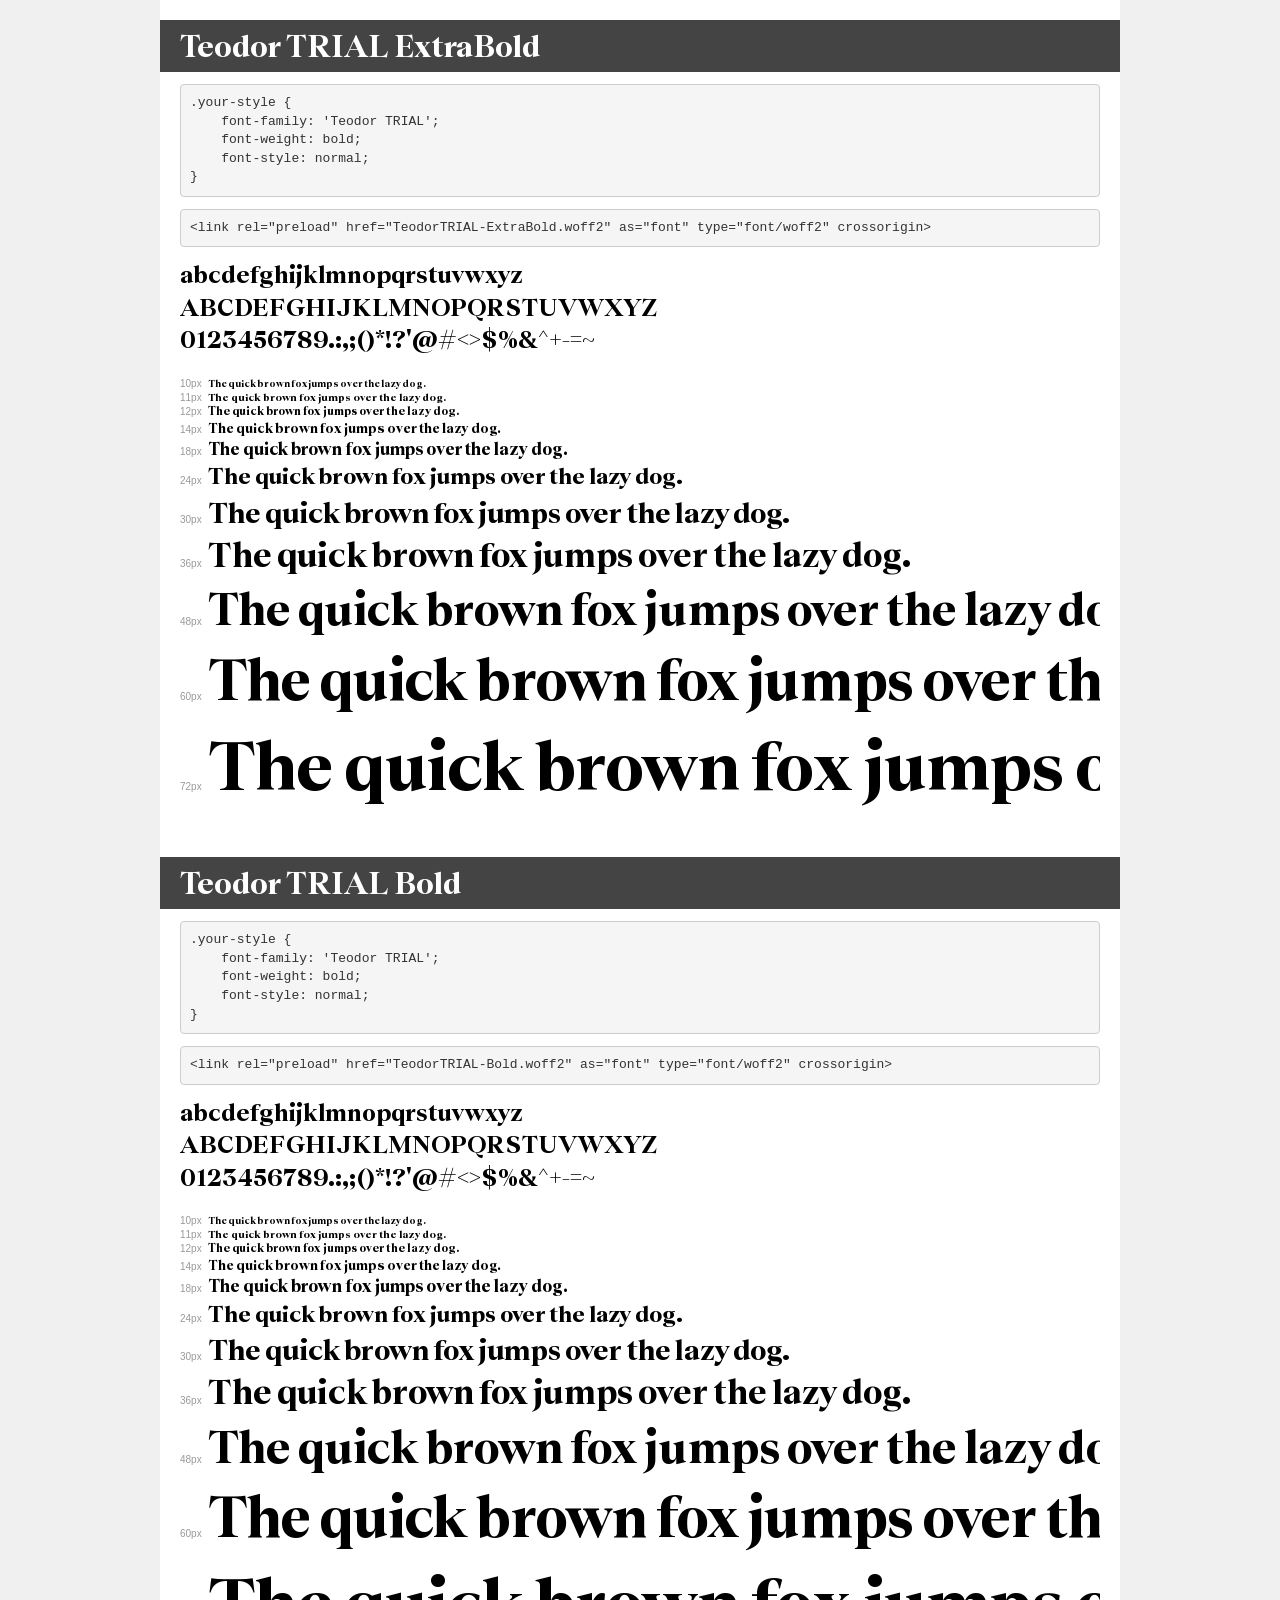
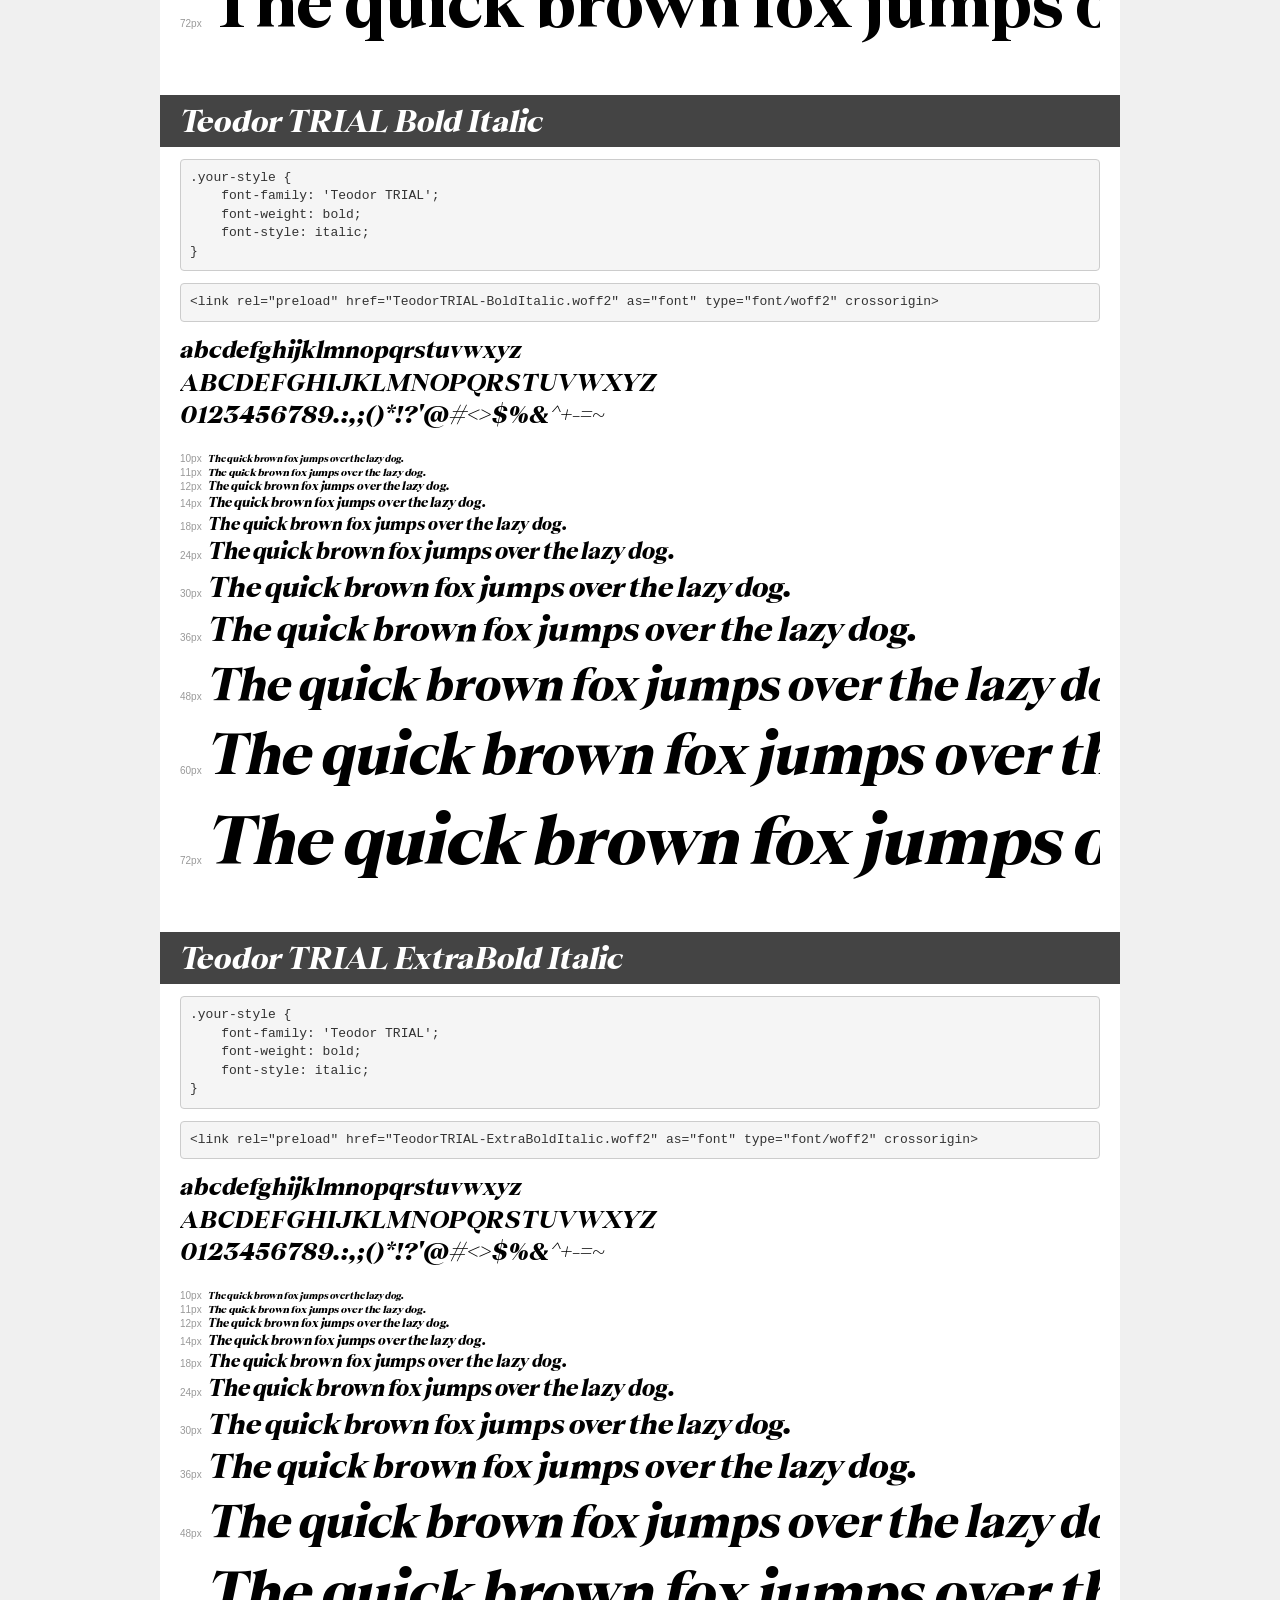
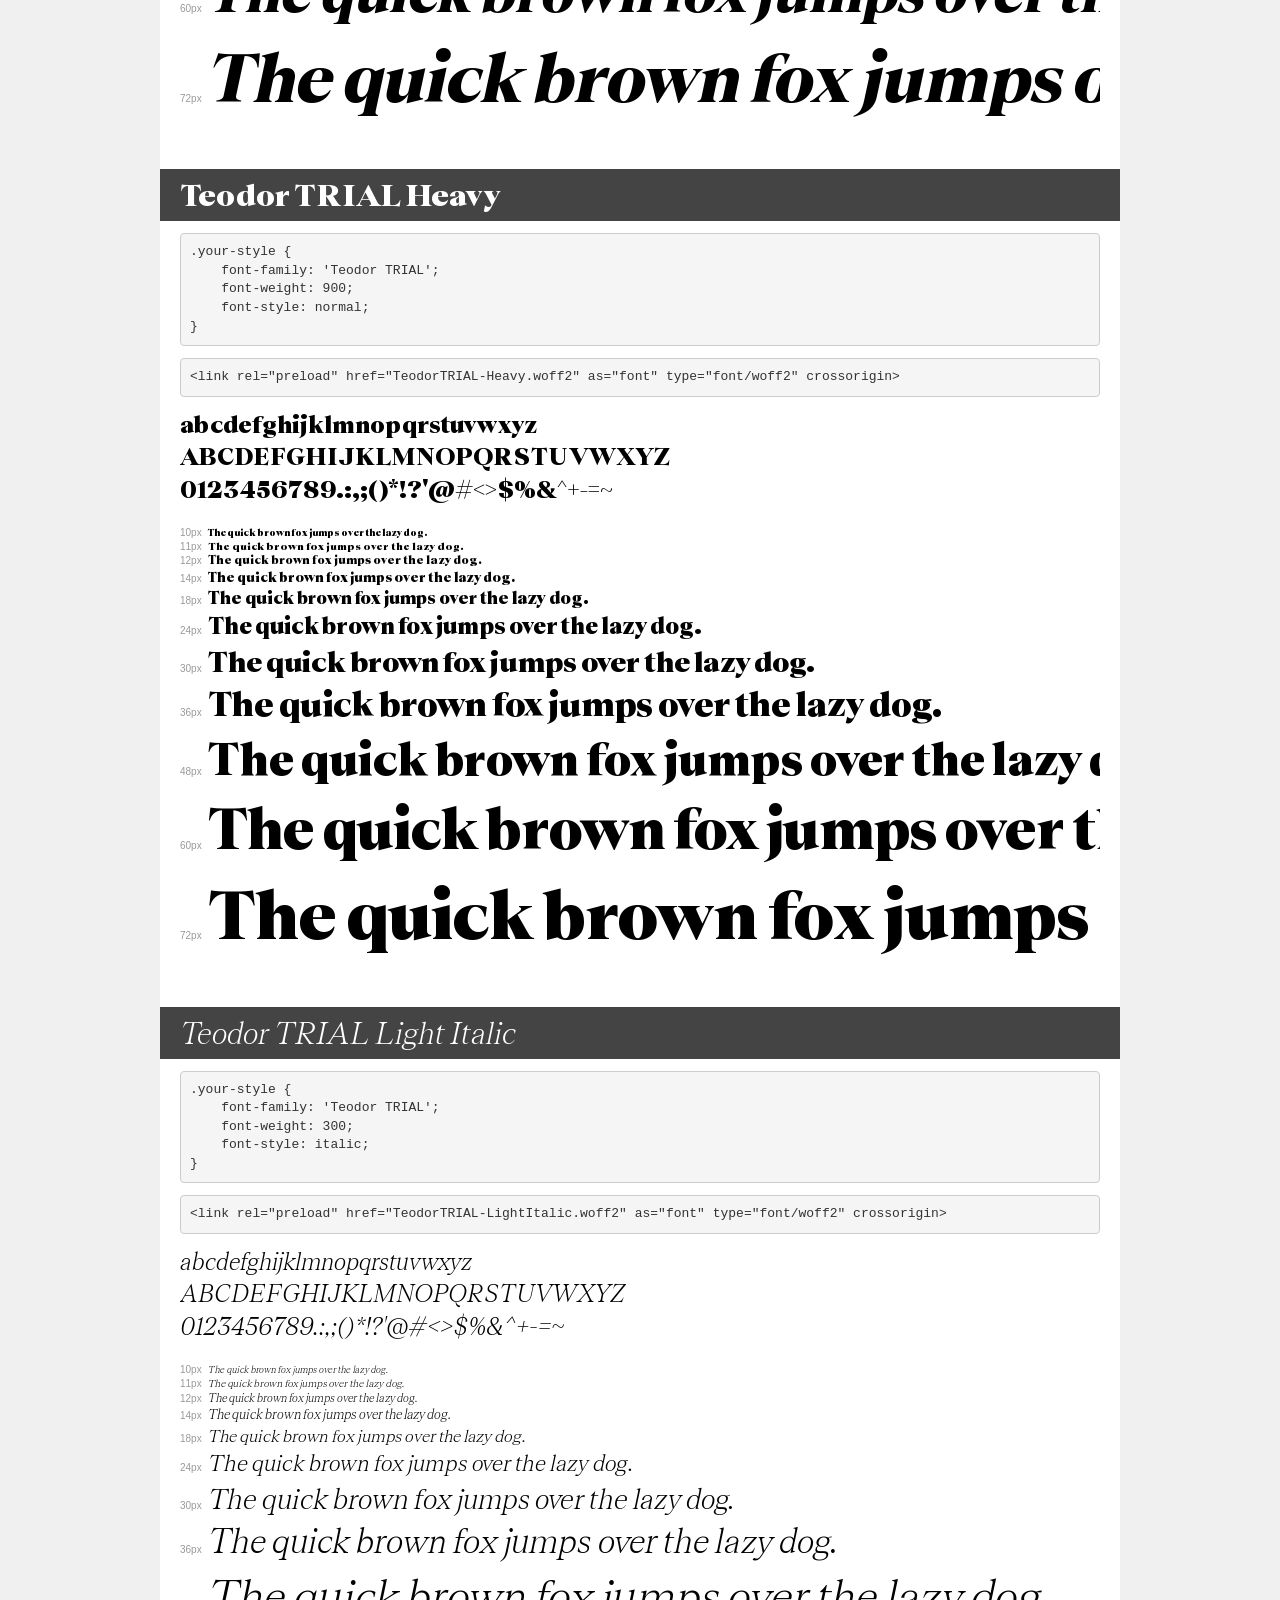
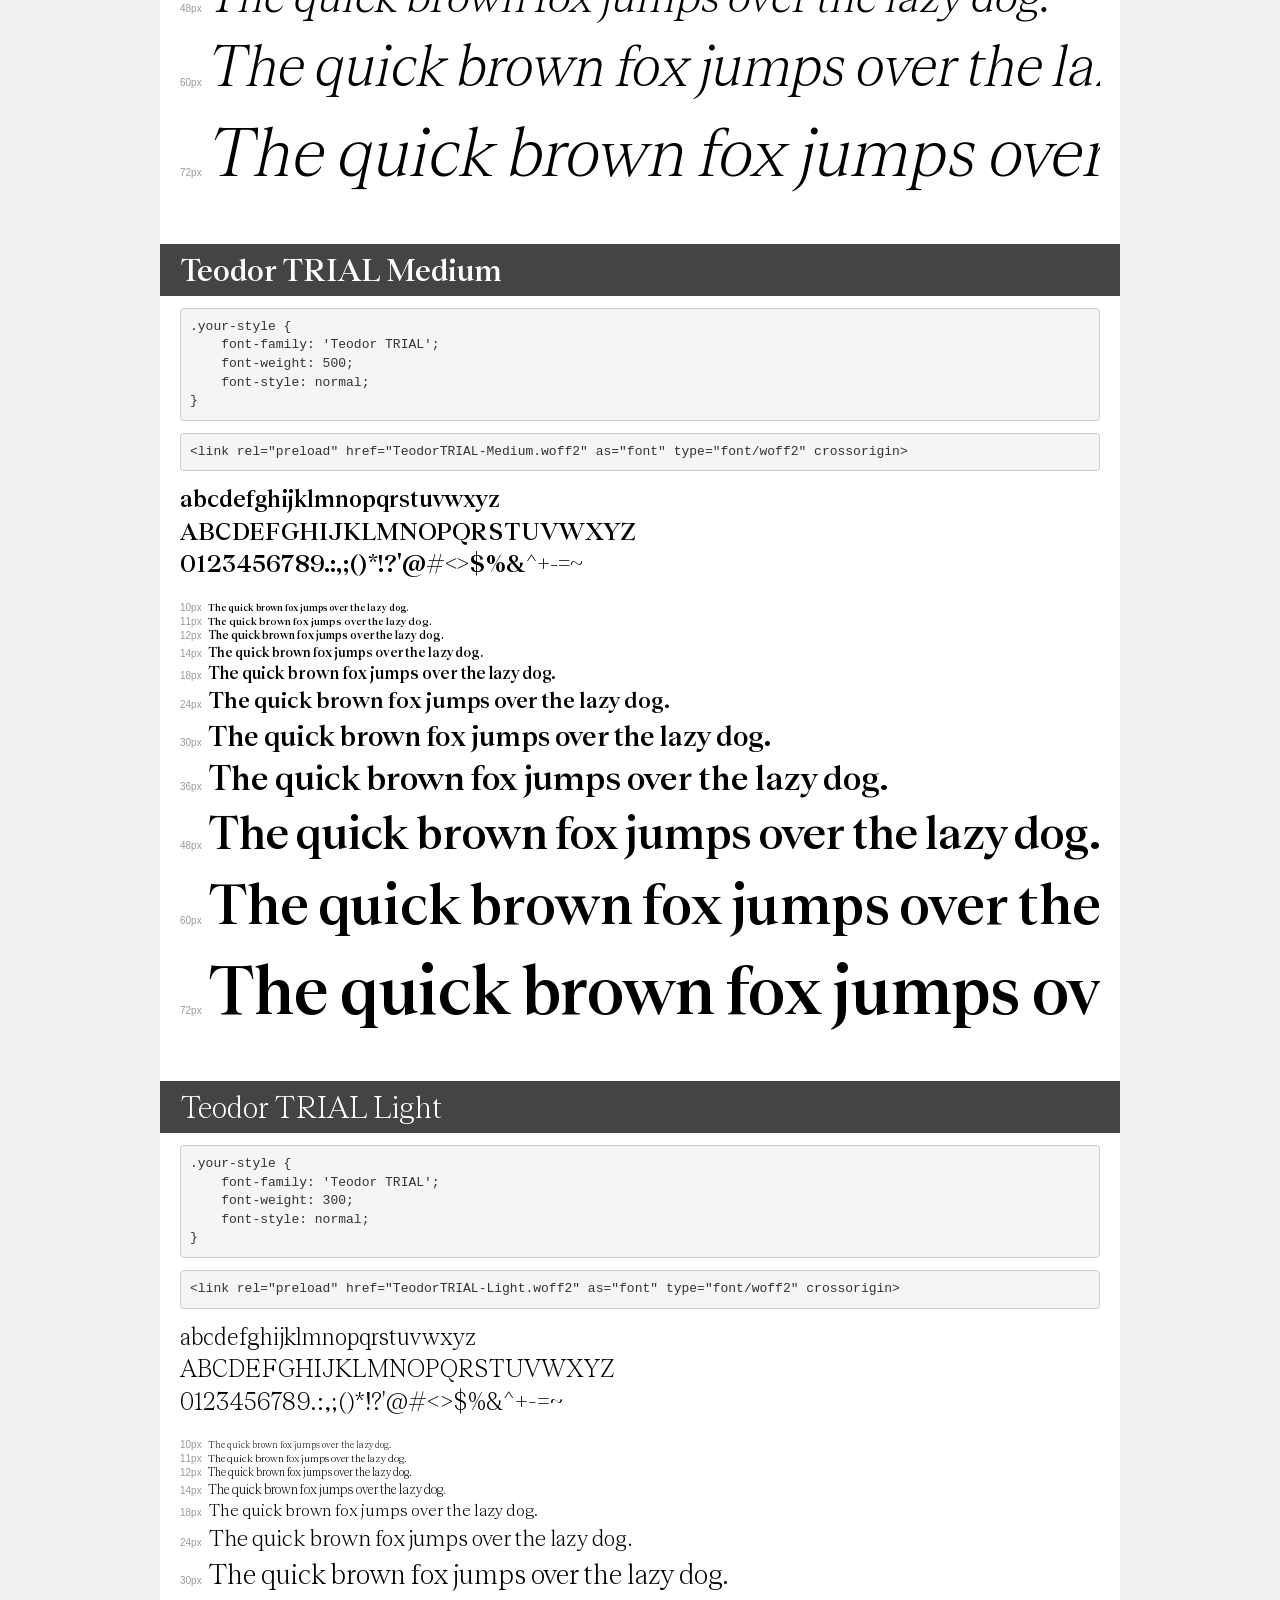
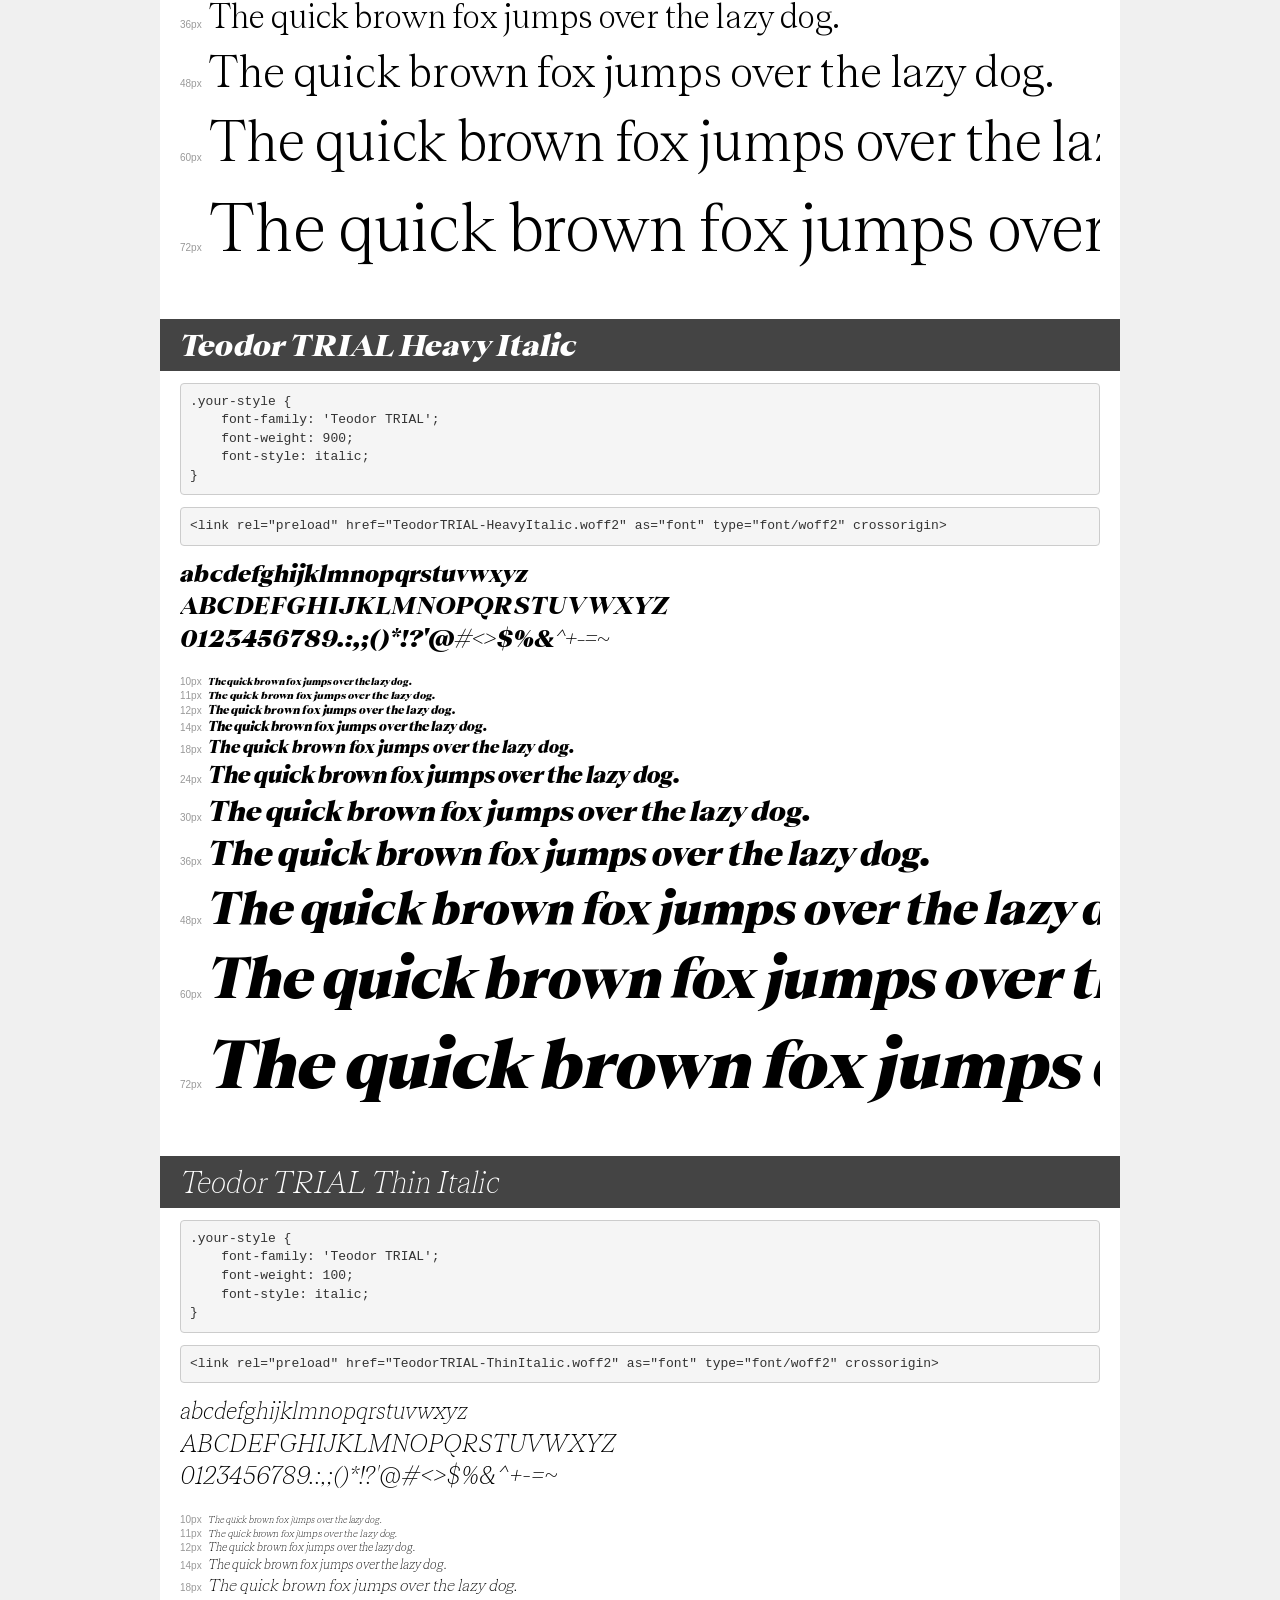
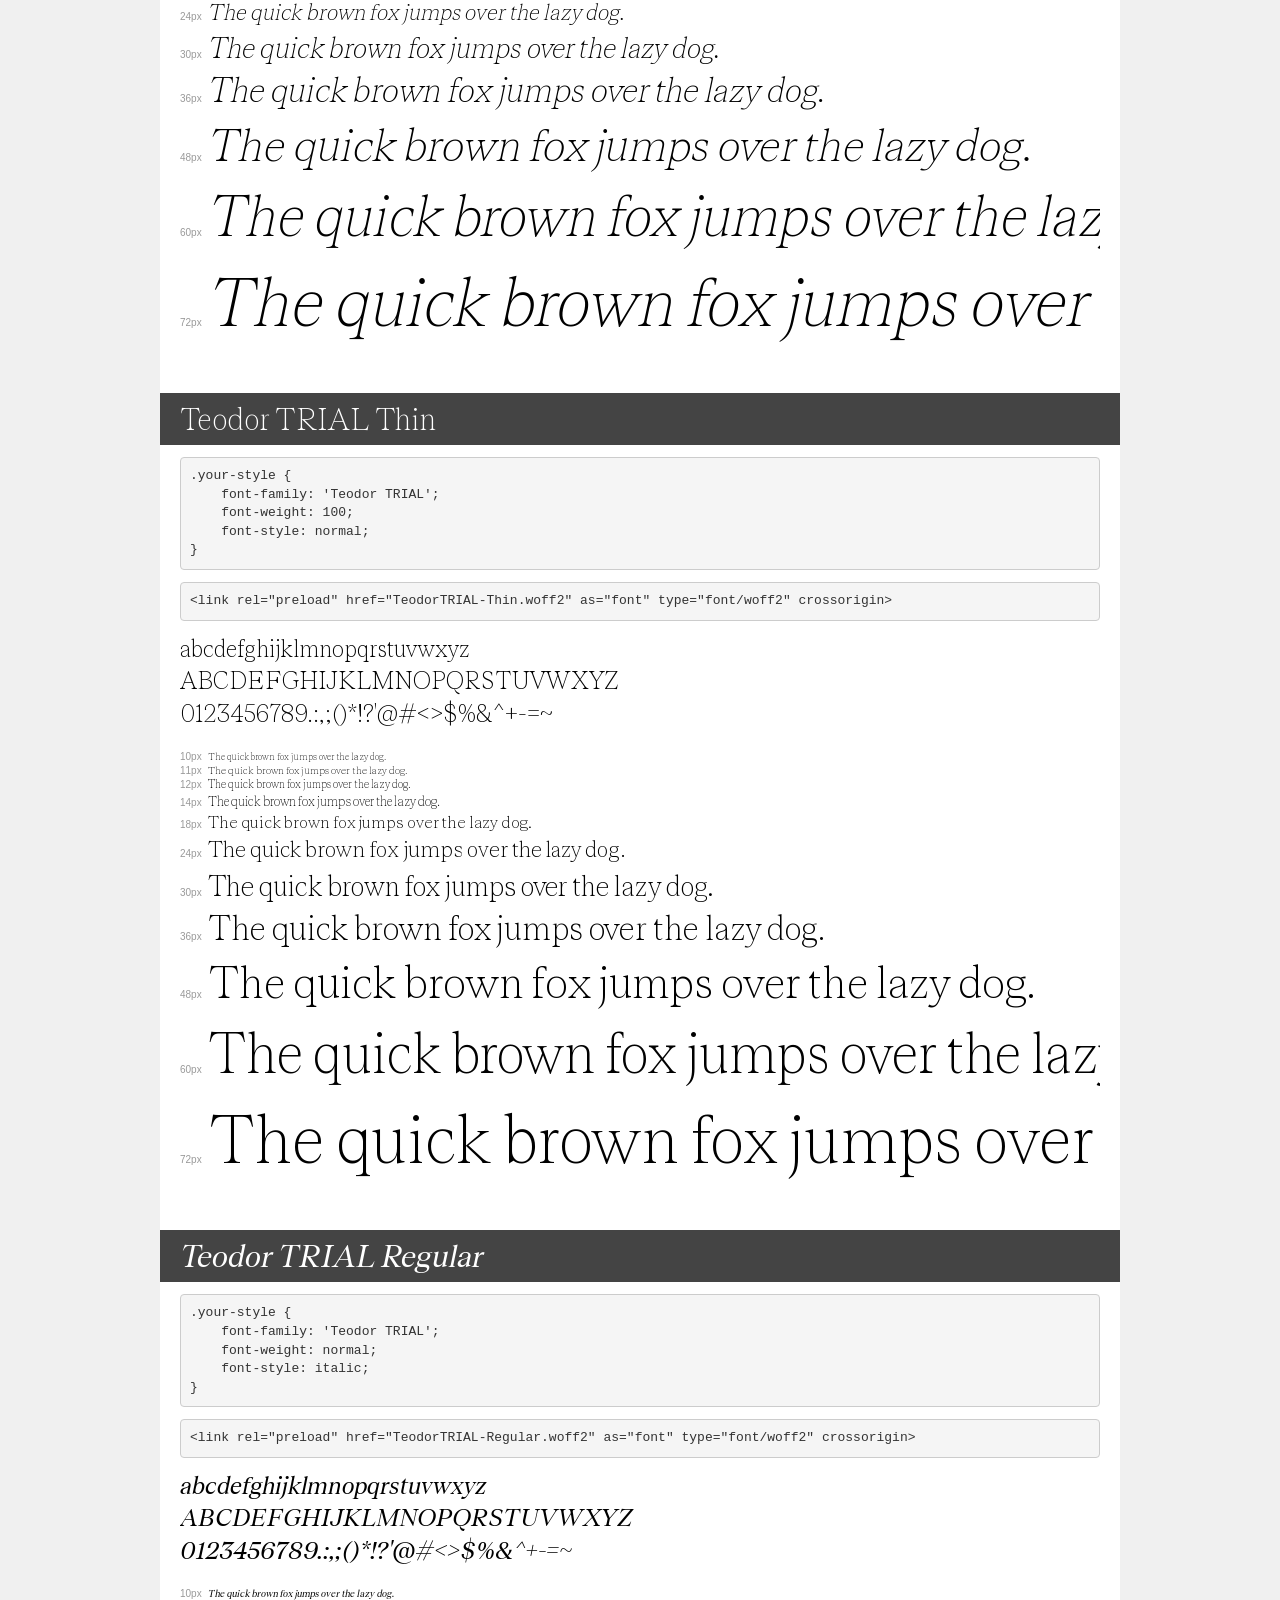
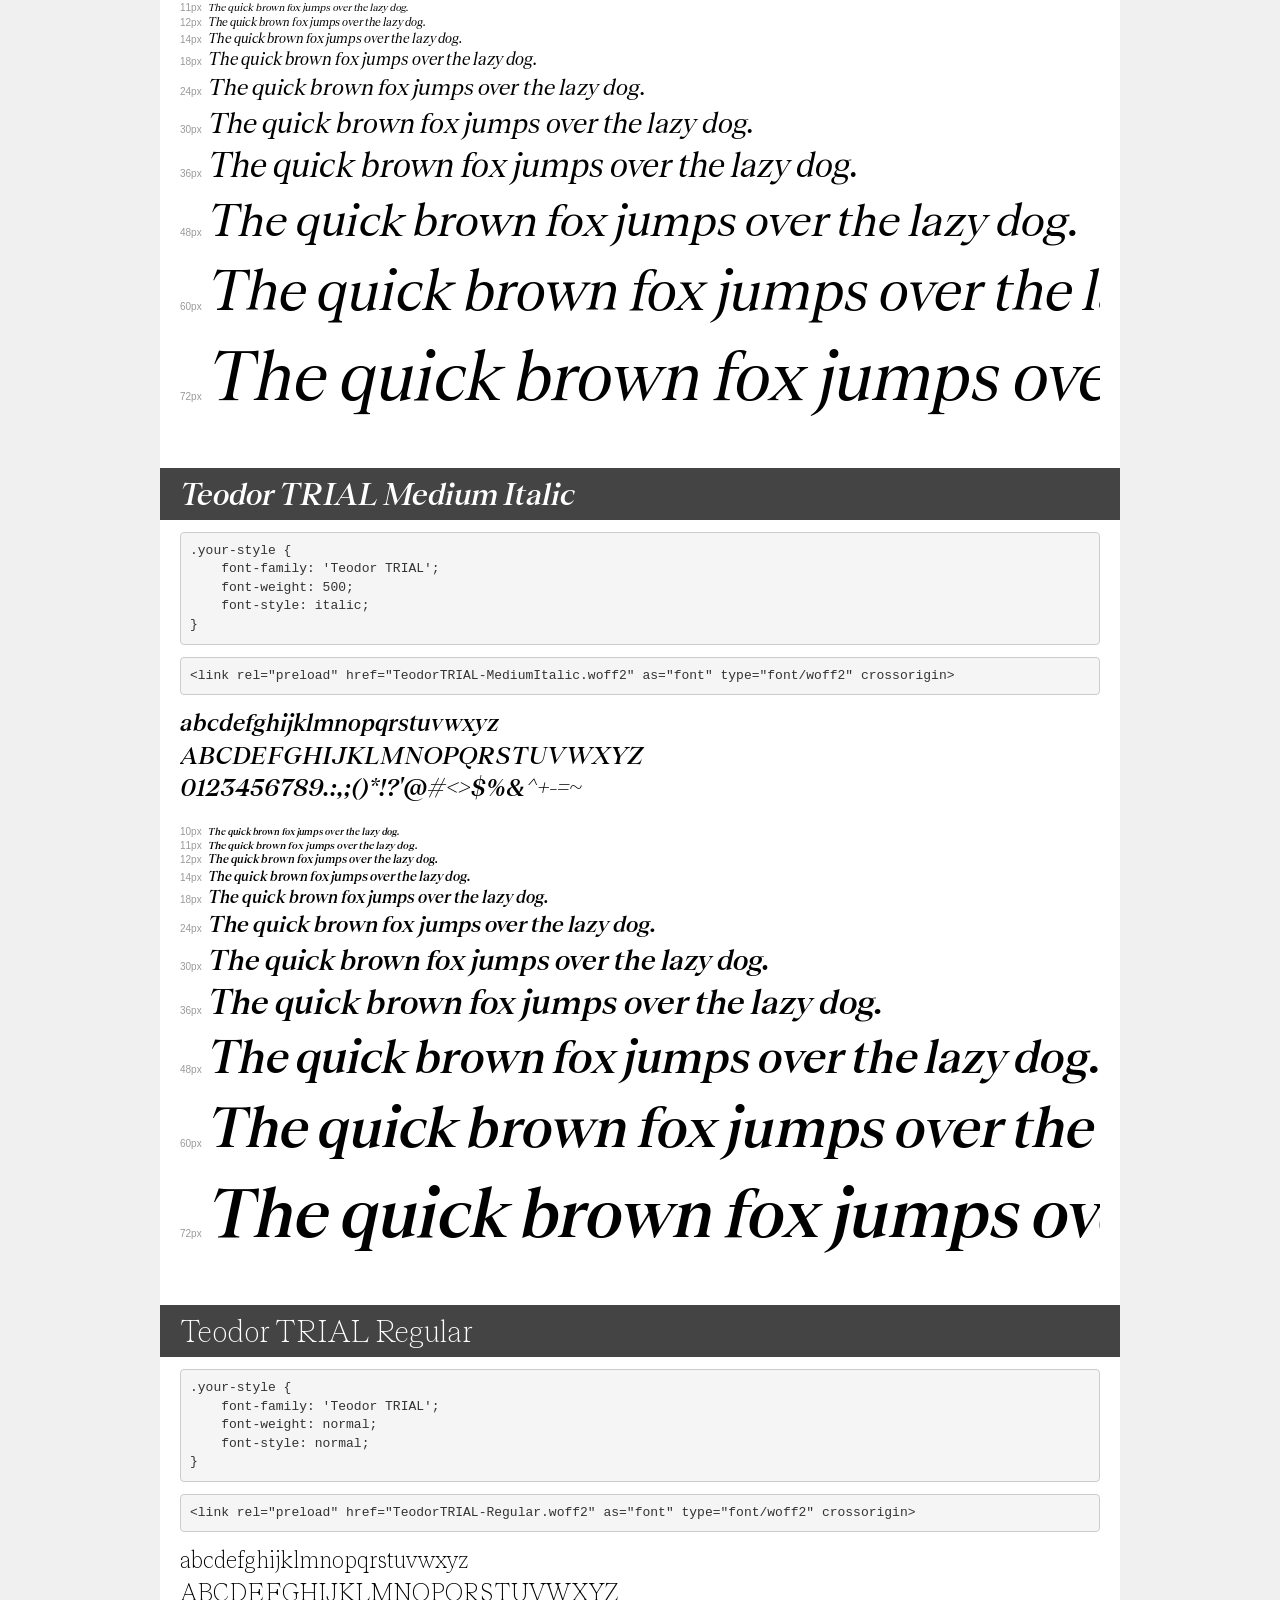
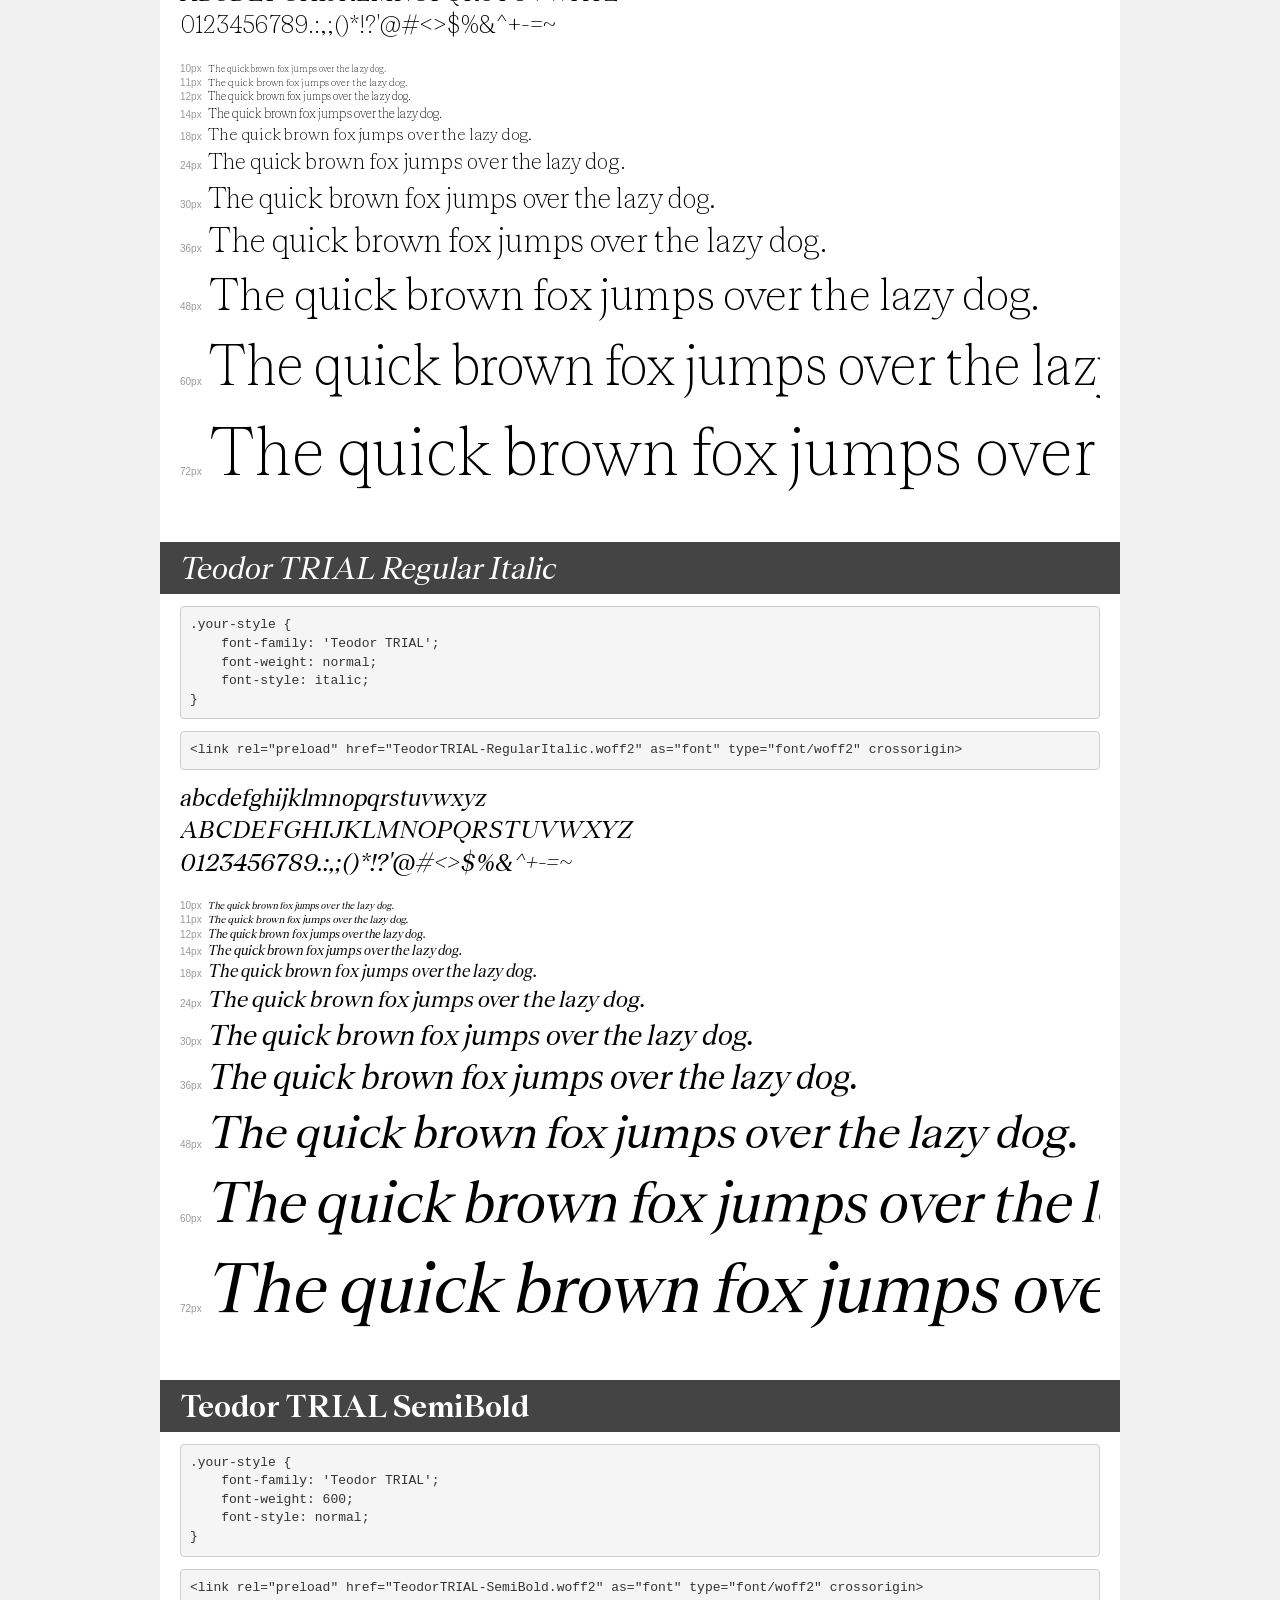
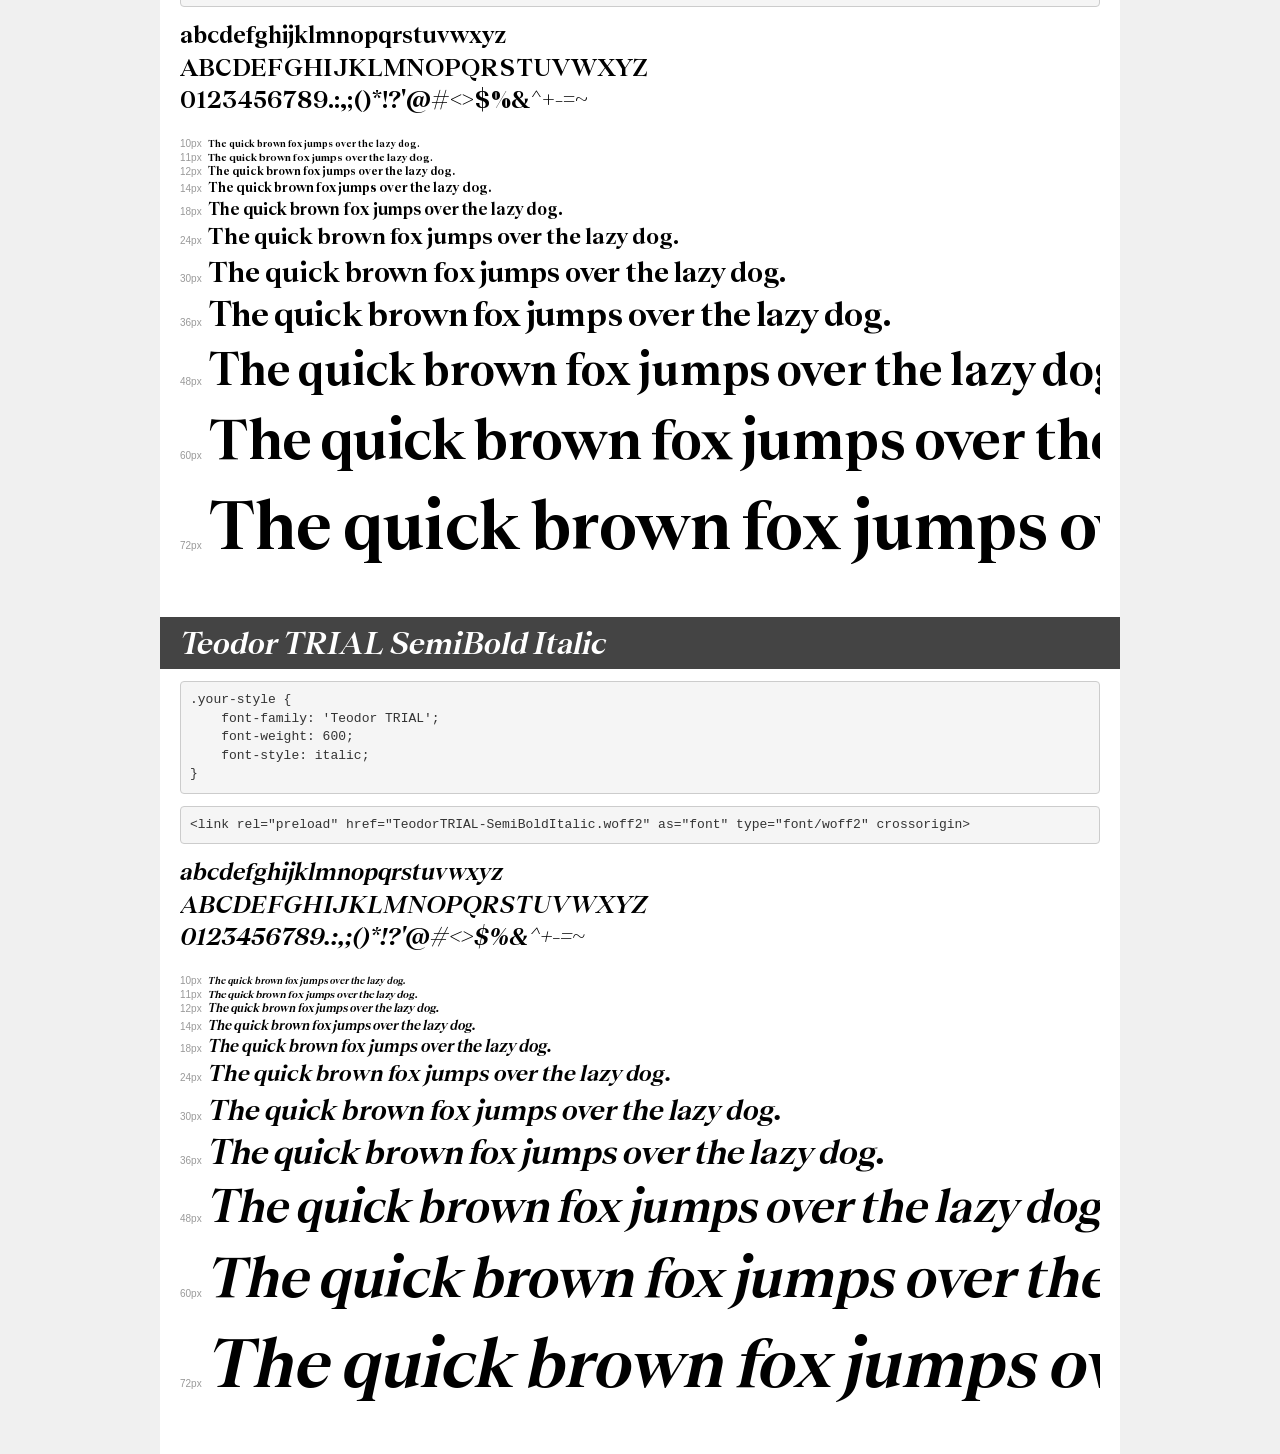
<file: assets/fonts/tendor_font/demo.html>
<!DOCTYPE html>
<html lang="en">
<head>
    <meta charset="utf-8">
    <meta http-equiv="X-UA-Compatible" content="IE=edge">
    <meta name="viewport" content="width=device-width, initial-scale=1">
    <meta name="robots" content="noindex, noarchive">
    <meta name="format-detection" content="telephone=no">
    <title>Transfonter demo</title>
    <link href="stylesheet.css" rel="stylesheet">
    <style>
        /*
        http://meyerweb.com/eric/tools/css/reset/
        v2.0 | 20110126
        License: none (public domain)
        */
        html, body, div, span, applet, object, iframe,
        h1, h2, h3, h4, h5, h6, p, blockquote, pre,
        a, abbr, acronym, address, big, cite, code,
        del, dfn, em, img, ins, kbd, q, s, samp,
        small, strike, strong, sub, sup, tt, var,
        b, u, i, center,
        dl, dt, dd, ol, ul, li,
        fieldset, form, label, legend,
        table, caption, tbody, tfoot, thead, tr, th, td,
        article, aside, canvas, details, embed,
        figure, figcaption, footer, header, hgroup,
        menu, nav, output, ruby, section, summary,
        time, mark, audio, video {
            margin: 0;
            padding: 0;
            border: 0;
            font-size: 100%;
            font: inherit;
            vertical-align: baseline;
        }
        /* HTML5 display-role reset for older browsers */
        article, aside, details, figcaption, figure,
        footer, header, hgroup, menu, nav, section {
            display: block;
        }
        body {
            line-height: 1;
        }
        ol, ul {
            list-style: none;
        }
        blockquote, q {
            quotes: none;
        }
        blockquote:before, blockquote:after,
        q:before, q:after {
            content: '';
            content: none;
        }
        table {
            border-collapse: collapse;
            border-spacing: 0;
        }
        /* demo styles */
        body {
            background: #f0f0f0;
            color: #000;
        }
        .page {
            background: #fff;
            width: 920px;
            margin: 0 auto;
            padding: 20px 20px 0 20px;
            overflow: hidden;
        }
        .font-container {
            overflow-x: auto;
            overflow-y: hidden;
            margin-bottom: 40px;
            line-height: 1.3;
            white-space: nowrap;
            padding-bottom: 5px;
        }
        h1 {
            position: relative;
            background: #444;
            font-size: 32px;
            color: #fff;
            padding: 10px 20px;
            margin: 0 -20px 12px -20px;
        }
        .letters {
            font-size: 25px;
            margin-bottom: 20px;
        }
        .s10:before {
            content: '10px';
        }
        .s11:before {
            content: '11px';
        }
        .s12:before {
            content: '12px';
        }
        .s14:before {
            content: '14px';
        }
        .s18:before {
            content: '18px';
        }
        .s24:before {
            content: '24px';
        }
        .s30:before {
            content: '30px';
        }
        .s36:before {
            content: '36px';
        }
        .s48:before {
            content: '48px';
        }
        .s60:before {
            content: '60px';
        }
        .s72:before {
            content: '72px';
        }
        .s10:before, .s11:before, .s12:before, .s14:before,
        .s18:before, .s24:before, .s30:before, .s36:before,
        .s48:before, .s60:before, .s72:before {
            font-family: Arial, sans-serif;
            font-size: 10px;
            font-weight: normal;
            font-style: normal;
            color: #999;
            padding-right: 6px;
        }
        pre {
            display: block;
            padding: 9px;
            margin: 0 0 12px;
            font-family: Monaco, Menlo, Consolas, "Courier New", monospace;
            font-size: 13px;
            line-height: 1.428571429;
            color: #333;
            font-weight: normal;
            font-style: normal;
            background-color: #f5f5f5;
            border: 1px solid #ccc;
            overflow-x: auto;
            border-radius: 4px;
        }
        /* responsive */
        @media (max-width: 959px) {
            .page {
                width: auto;
                margin: 0;
            }
        }
    </style>
</head>
<body>
<div class="page">
    <div class="demo">
        <h1 style="font-family: 'Teodor TRIAL'; font-weight: bold; font-style: normal;">Teodor TRIAL ExtraBold</h1>
        <pre title="Usage">.your-style {
    font-family: 'Teodor TRIAL';
    font-weight: bold;
    font-style: normal;
}</pre>
        <pre title="Preload (optional)">
&lt;link rel=&quot;preload&quot; href=&quot;TeodorTRIAL-ExtraBold.woff2&quot; as=&quot;font&quot; type=&quot;font/woff2&quot; crossorigin&gt;</pre>
        <div class="font-container" style="font-family: 'Teodor TRIAL'; font-weight: bold; font-style: normal;">
            <p class="letters">
                abcdefghijklmnopqrstuvwxyz<br>
ABCDEFGHIJKLMNOPQRSTUVWXYZ<br>
                0123456789.:,;()*!?'@#&lt;&gt;$%&^+-=~
            </p>
            <p class="s10" style="font-size: 10px;">The quick brown fox jumps over the lazy dog.</p>
            <p class="s11" style="font-size: 11px;">The quick brown fox jumps over the lazy dog.</p>
            <p class="s12" style="font-size: 12px;">The quick brown fox jumps over the lazy dog.</p>
            <p class="s14" style="font-size: 14px;">The quick brown fox jumps over the lazy dog.</p>
            <p class="s18" style="font-size: 18px;">The quick brown fox jumps over the lazy dog.</p>
            <p class="s24" style="font-size: 24px;">The quick brown fox jumps over the lazy dog.</p>
            <p class="s30" style="font-size: 30px;">The quick brown fox jumps over the lazy dog.</p>
            <p class="s36" style="font-size: 36px;">The quick brown fox jumps over the lazy dog.</p>
            <p class="s48" style="font-size: 48px;">The quick brown fox jumps over the lazy dog.</p>
            <p class="s60" style="font-size: 60px;">The quick brown fox jumps over the lazy dog.</p>
            <p class="s72" style="font-size: 72px;">The quick brown fox jumps over the lazy dog.</p>
        </div>
    </div>

    <div class="demo">
        <h1 style="font-family: 'Teodor TRIAL'; font-weight: bold; font-style: normal;">Teodor TRIAL Bold</h1>
        <pre title="Usage">.your-style {
    font-family: 'Teodor TRIAL';
    font-weight: bold;
    font-style: normal;
}</pre>
        <pre title="Preload (optional)">
&lt;link rel=&quot;preload&quot; href=&quot;TeodorTRIAL-Bold.woff2&quot; as=&quot;font&quot; type=&quot;font/woff2&quot; crossorigin&gt;</pre>
        <div class="font-container" style="font-family: 'Teodor TRIAL'; font-weight: bold; font-style: normal;">
            <p class="letters">
                abcdefghijklmnopqrstuvwxyz<br>
ABCDEFGHIJKLMNOPQRSTUVWXYZ<br>
                0123456789.:,;()*!?'@#&lt;&gt;$%&^+-=~
            </p>
            <p class="s10" style="font-size: 10px;">The quick brown fox jumps over the lazy dog.</p>
            <p class="s11" style="font-size: 11px;">The quick brown fox jumps over the lazy dog.</p>
            <p class="s12" style="font-size: 12px;">The quick brown fox jumps over the lazy dog.</p>
            <p class="s14" style="font-size: 14px;">The quick brown fox jumps over the lazy dog.</p>
            <p class="s18" style="font-size: 18px;">The quick brown fox jumps over the lazy dog.</p>
            <p class="s24" style="font-size: 24px;">The quick brown fox jumps over the lazy dog.</p>
            <p class="s30" style="font-size: 30px;">The quick brown fox jumps over the lazy dog.</p>
            <p class="s36" style="font-size: 36px;">The quick brown fox jumps over the lazy dog.</p>
            <p class="s48" style="font-size: 48px;">The quick brown fox jumps over the lazy dog.</p>
            <p class="s60" style="font-size: 60px;">The quick brown fox jumps over the lazy dog.</p>
            <p class="s72" style="font-size: 72px;">The quick brown fox jumps over the lazy dog.</p>
        </div>
    </div>

    <div class="demo">
        <h1 style="font-family: 'Teodor TRIAL'; font-weight: bold; font-style: italic;">Teodor TRIAL Bold Italic</h1>
        <pre title="Usage">.your-style {
    font-family: 'Teodor TRIAL';
    font-weight: bold;
    font-style: italic;
}</pre>
        <pre title="Preload (optional)">
&lt;link rel=&quot;preload&quot; href=&quot;TeodorTRIAL-BoldItalic.woff2&quot; as=&quot;font&quot; type=&quot;font/woff2&quot; crossorigin&gt;</pre>
        <div class="font-container" style="font-family: 'Teodor TRIAL'; font-weight: bold; font-style: italic;">
            <p class="letters">
                abcdefghijklmnopqrstuvwxyz<br>
ABCDEFGHIJKLMNOPQRSTUVWXYZ<br>
                0123456789.:,;()*!?'@#&lt;&gt;$%&^+-=~
            </p>
            <p class="s10" style="font-size: 10px;">The quick brown fox jumps over the lazy dog.</p>
            <p class="s11" style="font-size: 11px;">The quick brown fox jumps over the lazy dog.</p>
            <p class="s12" style="font-size: 12px;">The quick brown fox jumps over the lazy dog.</p>
            <p class="s14" style="font-size: 14px;">The quick brown fox jumps over the lazy dog.</p>
            <p class="s18" style="font-size: 18px;">The quick brown fox jumps over the lazy dog.</p>
            <p class="s24" style="font-size: 24px;">The quick brown fox jumps over the lazy dog.</p>
            <p class="s30" style="font-size: 30px;">The quick brown fox jumps over the lazy dog.</p>
            <p class="s36" style="font-size: 36px;">The quick brown fox jumps over the lazy dog.</p>
            <p class="s48" style="font-size: 48px;">The quick brown fox jumps over the lazy dog.</p>
            <p class="s60" style="font-size: 60px;">The quick brown fox jumps over the lazy dog.</p>
            <p class="s72" style="font-size: 72px;">The quick brown fox jumps over the lazy dog.</p>
        </div>
    </div>

    <div class="demo">
        <h1 style="font-family: 'Teodor TRIAL'; font-weight: bold; font-style: italic;">Teodor TRIAL ExtraBold Italic</h1>
        <pre title="Usage">.your-style {
    font-family: 'Teodor TRIAL';
    font-weight: bold;
    font-style: italic;
}</pre>
        <pre title="Preload (optional)">
&lt;link rel=&quot;preload&quot; href=&quot;TeodorTRIAL-ExtraBoldItalic.woff2&quot; as=&quot;font&quot; type=&quot;font/woff2&quot; crossorigin&gt;</pre>
        <div class="font-container" style="font-family: 'Teodor TRIAL'; font-weight: bold; font-style: italic;">
            <p class="letters">
                abcdefghijklmnopqrstuvwxyz<br>
ABCDEFGHIJKLMNOPQRSTUVWXYZ<br>
                0123456789.:,;()*!?'@#&lt;&gt;$%&^+-=~
            </p>
            <p class="s10" style="font-size: 10px;">The quick brown fox jumps over the lazy dog.</p>
            <p class="s11" style="font-size: 11px;">The quick brown fox jumps over the lazy dog.</p>
            <p class="s12" style="font-size: 12px;">The quick brown fox jumps over the lazy dog.</p>
            <p class="s14" style="font-size: 14px;">The quick brown fox jumps over the lazy dog.</p>
            <p class="s18" style="font-size: 18px;">The quick brown fox jumps over the lazy dog.</p>
            <p class="s24" style="font-size: 24px;">The quick brown fox jumps over the lazy dog.</p>
            <p class="s30" style="font-size: 30px;">The quick brown fox jumps over the lazy dog.</p>
            <p class="s36" style="font-size: 36px;">The quick brown fox jumps over the lazy dog.</p>
            <p class="s48" style="font-size: 48px;">The quick brown fox jumps over the lazy dog.</p>
            <p class="s60" style="font-size: 60px;">The quick brown fox jumps over the lazy dog.</p>
            <p class="s72" style="font-size: 72px;">The quick brown fox jumps over the lazy dog.</p>
        </div>
    </div>

    <div class="demo">
        <h1 style="font-family: 'Teodor TRIAL'; font-weight: 900; font-style: normal;">Teodor TRIAL Heavy</h1>
        <pre title="Usage">.your-style {
    font-family: 'Teodor TRIAL';
    font-weight: 900;
    font-style: normal;
}</pre>
        <pre title="Preload (optional)">
&lt;link rel=&quot;preload&quot; href=&quot;TeodorTRIAL-Heavy.woff2&quot; as=&quot;font&quot; type=&quot;font/woff2&quot; crossorigin&gt;</pre>
        <div class="font-container" style="font-family: 'Teodor TRIAL'; font-weight: 900; font-style: normal;">
            <p class="letters">
                abcdefghijklmnopqrstuvwxyz<br>
ABCDEFGHIJKLMNOPQRSTUVWXYZ<br>
                0123456789.:,;()*!?'@#&lt;&gt;$%&^+-=~
            </p>
            <p class="s10" style="font-size: 10px;">The quick brown fox jumps over the lazy dog.</p>
            <p class="s11" style="font-size: 11px;">The quick brown fox jumps over the lazy dog.</p>
            <p class="s12" style="font-size: 12px;">The quick brown fox jumps over the lazy dog.</p>
            <p class="s14" style="font-size: 14px;">The quick brown fox jumps over the lazy dog.</p>
            <p class="s18" style="font-size: 18px;">The quick brown fox jumps over the lazy dog.</p>
            <p class="s24" style="font-size: 24px;">The quick brown fox jumps over the lazy dog.</p>
            <p class="s30" style="font-size: 30px;">The quick brown fox jumps over the lazy dog.</p>
            <p class="s36" style="font-size: 36px;">The quick brown fox jumps over the lazy dog.</p>
            <p class="s48" style="font-size: 48px;">The quick brown fox jumps over the lazy dog.</p>
            <p class="s60" style="font-size: 60px;">The quick brown fox jumps over the lazy dog.</p>
            <p class="s72" style="font-size: 72px;">The quick brown fox jumps over the lazy dog.</p>
        </div>
    </div>

    <div class="demo">
        <h1 style="font-family: 'Teodor TRIAL'; font-weight: 300; font-style: italic;">Teodor TRIAL Light Italic</h1>
        <pre title="Usage">.your-style {
    font-family: 'Teodor TRIAL';
    font-weight: 300;
    font-style: italic;
}</pre>
        <pre title="Preload (optional)">
&lt;link rel=&quot;preload&quot; href=&quot;TeodorTRIAL-LightItalic.woff2&quot; as=&quot;font&quot; type=&quot;font/woff2&quot; crossorigin&gt;</pre>
        <div class="font-container" style="font-family: 'Teodor TRIAL'; font-weight: 300; font-style: italic;">
            <p class="letters">
                abcdefghijklmnopqrstuvwxyz<br>
ABCDEFGHIJKLMNOPQRSTUVWXYZ<br>
                0123456789.:,;()*!?'@#&lt;&gt;$%&^+-=~
            </p>
            <p class="s10" style="font-size: 10px;">The quick brown fox jumps over the lazy dog.</p>
            <p class="s11" style="font-size: 11px;">The quick brown fox jumps over the lazy dog.</p>
            <p class="s12" style="font-size: 12px;">The quick brown fox jumps over the lazy dog.</p>
            <p class="s14" style="font-size: 14px;">The quick brown fox jumps over the lazy dog.</p>
            <p class="s18" style="font-size: 18px;">The quick brown fox jumps over the lazy dog.</p>
            <p class="s24" style="font-size: 24px;">The quick brown fox jumps over the lazy dog.</p>
            <p class="s30" style="font-size: 30px;">The quick brown fox jumps over the lazy dog.</p>
            <p class="s36" style="font-size: 36px;">The quick brown fox jumps over the lazy dog.</p>
            <p class="s48" style="font-size: 48px;">The quick brown fox jumps over the lazy dog.</p>
            <p class="s60" style="font-size: 60px;">The quick brown fox jumps over the lazy dog.</p>
            <p class="s72" style="font-size: 72px;">The quick brown fox jumps over the lazy dog.</p>
        </div>
    </div>

    <div class="demo">
        <h1 style="font-family: 'Teodor TRIAL'; font-weight: 500; font-style: normal;">Teodor TRIAL Medium</h1>
        <pre title="Usage">.your-style {
    font-family: 'Teodor TRIAL';
    font-weight: 500;
    font-style: normal;
}</pre>
        <pre title="Preload (optional)">
&lt;link rel=&quot;preload&quot; href=&quot;TeodorTRIAL-Medium.woff2&quot; as=&quot;font&quot; type=&quot;font/woff2&quot; crossorigin&gt;</pre>
        <div class="font-container" style="font-family: 'Teodor TRIAL'; font-weight: 500; font-style: normal;">
            <p class="letters">
                abcdefghijklmnopqrstuvwxyz<br>
ABCDEFGHIJKLMNOPQRSTUVWXYZ<br>
                0123456789.:,;()*!?'@#&lt;&gt;$%&^+-=~
            </p>
            <p class="s10" style="font-size: 10px;">The quick brown fox jumps over the lazy dog.</p>
            <p class="s11" style="font-size: 11px;">The quick brown fox jumps over the lazy dog.</p>
            <p class="s12" style="font-size: 12px;">The quick brown fox jumps over the lazy dog.</p>
            <p class="s14" style="font-size: 14px;">The quick brown fox jumps over the lazy dog.</p>
            <p class="s18" style="font-size: 18px;">The quick brown fox jumps over the lazy dog.</p>
            <p class="s24" style="font-size: 24px;">The quick brown fox jumps over the lazy dog.</p>
            <p class="s30" style="font-size: 30px;">The quick brown fox jumps over the lazy dog.</p>
            <p class="s36" style="font-size: 36px;">The quick brown fox jumps over the lazy dog.</p>
            <p class="s48" style="font-size: 48px;">The quick brown fox jumps over the lazy dog.</p>
            <p class="s60" style="font-size: 60px;">The quick brown fox jumps over the lazy dog.</p>
            <p class="s72" style="font-size: 72px;">The quick brown fox jumps over the lazy dog.</p>
        </div>
    </div>

    <div class="demo">
        <h1 style="font-family: 'Teodor TRIAL'; font-weight: 300; font-style: normal;">Teodor TRIAL Light</h1>
        <pre title="Usage">.your-style {
    font-family: 'Teodor TRIAL';
    font-weight: 300;
    font-style: normal;
}</pre>
        <pre title="Preload (optional)">
&lt;link rel=&quot;preload&quot; href=&quot;TeodorTRIAL-Light.woff2&quot; as=&quot;font&quot; type=&quot;font/woff2&quot; crossorigin&gt;</pre>
        <div class="font-container" style="font-family: 'Teodor TRIAL'; font-weight: 300; font-style: normal;">
            <p class="letters">
                abcdefghijklmnopqrstuvwxyz<br>
ABCDEFGHIJKLMNOPQRSTUVWXYZ<br>
                0123456789.:,;()*!?'@#&lt;&gt;$%&^+-=~
            </p>
            <p class="s10" style="font-size: 10px;">The quick brown fox jumps over the lazy dog.</p>
            <p class="s11" style="font-size: 11px;">The quick brown fox jumps over the lazy dog.</p>
            <p class="s12" style="font-size: 12px;">The quick brown fox jumps over the lazy dog.</p>
            <p class="s14" style="font-size: 14px;">The quick brown fox jumps over the lazy dog.</p>
            <p class="s18" style="font-size: 18px;">The quick brown fox jumps over the lazy dog.</p>
            <p class="s24" style="font-size: 24px;">The quick brown fox jumps over the lazy dog.</p>
            <p class="s30" style="font-size: 30px;">The quick brown fox jumps over the lazy dog.</p>
            <p class="s36" style="font-size: 36px;">The quick brown fox jumps over the lazy dog.</p>
            <p class="s48" style="font-size: 48px;">The quick brown fox jumps over the lazy dog.</p>
            <p class="s60" style="font-size: 60px;">The quick brown fox jumps over the lazy dog.</p>
            <p class="s72" style="font-size: 72px;">The quick brown fox jumps over the lazy dog.</p>
        </div>
    </div>

    <div class="demo">
        <h1 style="font-family: 'Teodor TRIAL'; font-weight: 900; font-style: italic;">Teodor TRIAL Heavy Italic</h1>
        <pre title="Usage">.your-style {
    font-family: 'Teodor TRIAL';
    font-weight: 900;
    font-style: italic;
}</pre>
        <pre title="Preload (optional)">
&lt;link rel=&quot;preload&quot; href=&quot;TeodorTRIAL-HeavyItalic.woff2&quot; as=&quot;font&quot; type=&quot;font/woff2&quot; crossorigin&gt;</pre>
        <div class="font-container" style="font-family: 'Teodor TRIAL'; font-weight: 900; font-style: italic;">
            <p class="letters">
                abcdefghijklmnopqrstuvwxyz<br>
ABCDEFGHIJKLMNOPQRSTUVWXYZ<br>
                0123456789.:,;()*!?'@#&lt;&gt;$%&^+-=~
            </p>
            <p class="s10" style="font-size: 10px;">The quick brown fox jumps over the lazy dog.</p>
            <p class="s11" style="font-size: 11px;">The quick brown fox jumps over the lazy dog.</p>
            <p class="s12" style="font-size: 12px;">The quick brown fox jumps over the lazy dog.</p>
            <p class="s14" style="font-size: 14px;">The quick brown fox jumps over the lazy dog.</p>
            <p class="s18" style="font-size: 18px;">The quick brown fox jumps over the lazy dog.</p>
            <p class="s24" style="font-size: 24px;">The quick brown fox jumps over the lazy dog.</p>
            <p class="s30" style="font-size: 30px;">The quick brown fox jumps over the lazy dog.</p>
            <p class="s36" style="font-size: 36px;">The quick brown fox jumps over the lazy dog.</p>
            <p class="s48" style="font-size: 48px;">The quick brown fox jumps over the lazy dog.</p>
            <p class="s60" style="font-size: 60px;">The quick brown fox jumps over the lazy dog.</p>
            <p class="s72" style="font-size: 72px;">The quick brown fox jumps over the lazy dog.</p>
        </div>
    </div>

    <div class="demo">
        <h1 style="font-family: 'Teodor TRIAL'; font-weight: 100; font-style: italic;">Teodor TRIAL Thin Italic</h1>
        <pre title="Usage">.your-style {
    font-family: 'Teodor TRIAL';
    font-weight: 100;
    font-style: italic;
}</pre>
        <pre title="Preload (optional)">
&lt;link rel=&quot;preload&quot; href=&quot;TeodorTRIAL-ThinItalic.woff2&quot; as=&quot;font&quot; type=&quot;font/woff2&quot; crossorigin&gt;</pre>
        <div class="font-container" style="font-family: 'Teodor TRIAL'; font-weight: 100; font-style: italic;">
            <p class="letters">
                abcdefghijklmnopqrstuvwxyz<br>
ABCDEFGHIJKLMNOPQRSTUVWXYZ<br>
                0123456789.:,;()*!?'@#&lt;&gt;$%&^+-=~
            </p>
            <p class="s10" style="font-size: 10px;">The quick brown fox jumps over the lazy dog.</p>
            <p class="s11" style="font-size: 11px;">The quick brown fox jumps over the lazy dog.</p>
            <p class="s12" style="font-size: 12px;">The quick brown fox jumps over the lazy dog.</p>
            <p class="s14" style="font-size: 14px;">The quick brown fox jumps over the lazy dog.</p>
            <p class="s18" style="font-size: 18px;">The quick brown fox jumps over the lazy dog.</p>
            <p class="s24" style="font-size: 24px;">The quick brown fox jumps over the lazy dog.</p>
            <p class="s30" style="font-size: 30px;">The quick brown fox jumps over the lazy dog.</p>
            <p class="s36" style="font-size: 36px;">The quick brown fox jumps over the lazy dog.</p>
            <p class="s48" style="font-size: 48px;">The quick brown fox jumps over the lazy dog.</p>
            <p class="s60" style="font-size: 60px;">The quick brown fox jumps over the lazy dog.</p>
            <p class="s72" style="font-size: 72px;">The quick brown fox jumps over the lazy dog.</p>
        </div>
    </div>

    <div class="demo">
        <h1 style="font-family: 'Teodor TRIAL'; font-weight: 100; font-style: normal;">Teodor TRIAL Thin</h1>
        <pre title="Usage">.your-style {
    font-family: 'Teodor TRIAL';
    font-weight: 100;
    font-style: normal;
}</pre>
        <pre title="Preload (optional)">
&lt;link rel=&quot;preload&quot; href=&quot;TeodorTRIAL-Thin.woff2&quot; as=&quot;font&quot; type=&quot;font/woff2&quot; crossorigin&gt;</pre>
        <div class="font-container" style="font-family: 'Teodor TRIAL'; font-weight: 100; font-style: normal;">
            <p class="letters">
                abcdefghijklmnopqrstuvwxyz<br>
ABCDEFGHIJKLMNOPQRSTUVWXYZ<br>
                0123456789.:,;()*!?'@#&lt;&gt;$%&^+-=~
            </p>
            <p class="s10" style="font-size: 10px;">The quick brown fox jumps over the lazy dog.</p>
            <p class="s11" style="font-size: 11px;">The quick brown fox jumps over the lazy dog.</p>
            <p class="s12" style="font-size: 12px;">The quick brown fox jumps over the lazy dog.</p>
            <p class="s14" style="font-size: 14px;">The quick brown fox jumps over the lazy dog.</p>
            <p class="s18" style="font-size: 18px;">The quick brown fox jumps over the lazy dog.</p>
            <p class="s24" style="font-size: 24px;">The quick brown fox jumps over the lazy dog.</p>
            <p class="s30" style="font-size: 30px;">The quick brown fox jumps over the lazy dog.</p>
            <p class="s36" style="font-size: 36px;">The quick brown fox jumps over the lazy dog.</p>
            <p class="s48" style="font-size: 48px;">The quick brown fox jumps over the lazy dog.</p>
            <p class="s60" style="font-size: 60px;">The quick brown fox jumps over the lazy dog.</p>
            <p class="s72" style="font-size: 72px;">The quick brown fox jumps over the lazy dog.</p>
        </div>
    </div>

    <div class="demo">
        <h1 style="font-family: 'Teodor TRIAL'; font-weight: normal; font-style: italic;">Teodor TRIAL Regular</h1>
        <pre title="Usage">.your-style {
    font-family: 'Teodor TRIAL';
    font-weight: normal;
    font-style: italic;
}</pre>
        <pre title="Preload (optional)">
&lt;link rel=&quot;preload&quot; href=&quot;TeodorTRIAL-Regular.woff2&quot; as=&quot;font&quot; type=&quot;font/woff2&quot; crossorigin&gt;</pre>
        <div class="font-container" style="font-family: 'Teodor TRIAL'; font-weight: normal; font-style: italic;">
            <p class="letters">
                abcdefghijklmnopqrstuvwxyz<br>
ABCDEFGHIJKLMNOPQRSTUVWXYZ<br>
                0123456789.:,;()*!?'@#&lt;&gt;$%&^+-=~
            </p>
            <p class="s10" style="font-size: 10px;">The quick brown fox jumps over the lazy dog.</p>
            <p class="s11" style="font-size: 11px;">The quick brown fox jumps over the lazy dog.</p>
            <p class="s12" style="font-size: 12px;">The quick brown fox jumps over the lazy dog.</p>
            <p class="s14" style="font-size: 14px;">The quick brown fox jumps over the lazy dog.</p>
            <p class="s18" style="font-size: 18px;">The quick brown fox jumps over the lazy dog.</p>
            <p class="s24" style="font-size: 24px;">The quick brown fox jumps over the lazy dog.</p>
            <p class="s30" style="font-size: 30px;">The quick brown fox jumps over the lazy dog.</p>
            <p class="s36" style="font-size: 36px;">The quick brown fox jumps over the lazy dog.</p>
            <p class="s48" style="font-size: 48px;">The quick brown fox jumps over the lazy dog.</p>
            <p class="s60" style="font-size: 60px;">The quick brown fox jumps over the lazy dog.</p>
            <p class="s72" style="font-size: 72px;">The quick brown fox jumps over the lazy dog.</p>
        </div>
    </div>

    <div class="demo">
        <h1 style="font-family: 'Teodor TRIAL'; font-weight: 500; font-style: italic;">Teodor TRIAL Medium Italic</h1>
        <pre title="Usage">.your-style {
    font-family: 'Teodor TRIAL';
    font-weight: 500;
    font-style: italic;
}</pre>
        <pre title="Preload (optional)">
&lt;link rel=&quot;preload&quot; href=&quot;TeodorTRIAL-MediumItalic.woff2&quot; as=&quot;font&quot; type=&quot;font/woff2&quot; crossorigin&gt;</pre>
        <div class="font-container" style="font-family: 'Teodor TRIAL'; font-weight: 500; font-style: italic;">
            <p class="letters">
                abcdefghijklmnopqrstuvwxyz<br>
ABCDEFGHIJKLMNOPQRSTUVWXYZ<br>
                0123456789.:,;()*!?'@#&lt;&gt;$%&^+-=~
            </p>
            <p class="s10" style="font-size: 10px;">The quick brown fox jumps over the lazy dog.</p>
            <p class="s11" style="font-size: 11px;">The quick brown fox jumps over the lazy dog.</p>
            <p class="s12" style="font-size: 12px;">The quick brown fox jumps over the lazy dog.</p>
            <p class="s14" style="font-size: 14px;">The quick brown fox jumps over the lazy dog.</p>
            <p class="s18" style="font-size: 18px;">The quick brown fox jumps over the lazy dog.</p>
            <p class="s24" style="font-size: 24px;">The quick brown fox jumps over the lazy dog.</p>
            <p class="s30" style="font-size: 30px;">The quick brown fox jumps over the lazy dog.</p>
            <p class="s36" style="font-size: 36px;">The quick brown fox jumps over the lazy dog.</p>
            <p class="s48" style="font-size: 48px;">The quick brown fox jumps over the lazy dog.</p>
            <p class="s60" style="font-size: 60px;">The quick brown fox jumps over the lazy dog.</p>
            <p class="s72" style="font-size: 72px;">The quick brown fox jumps over the lazy dog.</p>
        </div>
    </div>

    <div class="demo">
        <h1 style="font-family: 'Teodor TRIAL'; font-weight: normal; font-style: normal;">Teodor TRIAL Regular</h1>
        <pre title="Usage">.your-style {
    font-family: 'Teodor TRIAL';
    font-weight: normal;
    font-style: normal;
}</pre>
        <pre title="Preload (optional)">
&lt;link rel=&quot;preload&quot; href=&quot;TeodorTRIAL-Regular.woff2&quot; as=&quot;font&quot; type=&quot;font/woff2&quot; crossorigin&gt;</pre>
        <div class="font-container" style="font-family: 'Teodor TRIAL'; font-weight: normal; font-style: normal;">
            <p class="letters">
                abcdefghijklmnopqrstuvwxyz<br>
ABCDEFGHIJKLMNOPQRSTUVWXYZ<br>
                0123456789.:,;()*!?'@#&lt;&gt;$%&^+-=~
            </p>
            <p class="s10" style="font-size: 10px;">The quick brown fox jumps over the lazy dog.</p>
            <p class="s11" style="font-size: 11px;">The quick brown fox jumps over the lazy dog.</p>
            <p class="s12" style="font-size: 12px;">The quick brown fox jumps over the lazy dog.</p>
            <p class="s14" style="font-size: 14px;">The quick brown fox jumps over the lazy dog.</p>
            <p class="s18" style="font-size: 18px;">The quick brown fox jumps over the lazy dog.</p>
            <p class="s24" style="font-size: 24px;">The quick brown fox jumps over the lazy dog.</p>
            <p class="s30" style="font-size: 30px;">The quick brown fox jumps over the lazy dog.</p>
            <p class="s36" style="font-size: 36px;">The quick brown fox jumps over the lazy dog.</p>
            <p class="s48" style="font-size: 48px;">The quick brown fox jumps over the lazy dog.</p>
            <p class="s60" style="font-size: 60px;">The quick brown fox jumps over the lazy dog.</p>
            <p class="s72" style="font-size: 72px;">The quick brown fox jumps over the lazy dog.</p>
        </div>
    </div>

    <div class="demo">
        <h1 style="font-family: 'Teodor TRIAL'; font-weight: normal; font-style: italic;">Teodor TRIAL Regular Italic</h1>
        <pre title="Usage">.your-style {
    font-family: 'Teodor TRIAL';
    font-weight: normal;
    font-style: italic;
}</pre>
        <pre title="Preload (optional)">
&lt;link rel=&quot;preload&quot; href=&quot;TeodorTRIAL-RegularItalic.woff2&quot; as=&quot;font&quot; type=&quot;font/woff2&quot; crossorigin&gt;</pre>
        <div class="font-container" style="font-family: 'Teodor TRIAL'; font-weight: normal; font-style: italic;">
            <p class="letters">
                abcdefghijklmnopqrstuvwxyz<br>
ABCDEFGHIJKLMNOPQRSTUVWXYZ<br>
                0123456789.:,;()*!?'@#&lt;&gt;$%&^+-=~
            </p>
            <p class="s10" style="font-size: 10px;">The quick brown fox jumps over the lazy dog.</p>
            <p class="s11" style="font-size: 11px;">The quick brown fox jumps over the lazy dog.</p>
            <p class="s12" style="font-size: 12px;">The quick brown fox jumps over the lazy dog.</p>
            <p class="s14" style="font-size: 14px;">The quick brown fox jumps over the lazy dog.</p>
            <p class="s18" style="font-size: 18px;">The quick brown fox jumps over the lazy dog.</p>
            <p class="s24" style="font-size: 24px;">The quick brown fox jumps over the lazy dog.</p>
            <p class="s30" style="font-size: 30px;">The quick brown fox jumps over the lazy dog.</p>
            <p class="s36" style="font-size: 36px;">The quick brown fox jumps over the lazy dog.</p>
            <p class="s48" style="font-size: 48px;">The quick brown fox jumps over the lazy dog.</p>
            <p class="s60" style="font-size: 60px;">The quick brown fox jumps over the lazy dog.</p>
            <p class="s72" style="font-size: 72px;">The quick brown fox jumps over the lazy dog.</p>
        </div>
    </div>

    <div class="demo">
        <h1 style="font-family: 'Teodor TRIAL'; font-weight: 600; font-style: normal;">Teodor TRIAL SemiBold</h1>
        <pre title="Usage">.your-style {
    font-family: 'Teodor TRIAL';
    font-weight: 600;
    font-style: normal;
}</pre>
        <pre title="Preload (optional)">
&lt;link rel=&quot;preload&quot; href=&quot;TeodorTRIAL-SemiBold.woff2&quot; as=&quot;font&quot; type=&quot;font/woff2&quot; crossorigin&gt;</pre>
        <div class="font-container" style="font-family: 'Teodor TRIAL'; font-weight: 600; font-style: normal;">
            <p class="letters">
                abcdefghijklmnopqrstuvwxyz<br>
ABCDEFGHIJKLMNOPQRSTUVWXYZ<br>
                0123456789.:,;()*!?'@#&lt;&gt;$%&^+-=~
            </p>
            <p class="s10" style="font-size: 10px;">The quick brown fox jumps over the lazy dog.</p>
            <p class="s11" style="font-size: 11px;">The quick brown fox jumps over the lazy dog.</p>
            <p class="s12" style="font-size: 12px;">The quick brown fox jumps over the lazy dog.</p>
            <p class="s14" style="font-size: 14px;">The quick brown fox jumps over the lazy dog.</p>
            <p class="s18" style="font-size: 18px;">The quick brown fox jumps over the lazy dog.</p>
            <p class="s24" style="font-size: 24px;">The quick brown fox jumps over the lazy dog.</p>
            <p class="s30" style="font-size: 30px;">The quick brown fox jumps over the lazy dog.</p>
            <p class="s36" style="font-size: 36px;">The quick brown fox jumps over the lazy dog.</p>
            <p class="s48" style="font-size: 48px;">The quick brown fox jumps over the lazy dog.</p>
            <p class="s60" style="font-size: 60px;">The quick brown fox jumps over the lazy dog.</p>
            <p class="s72" style="font-size: 72px;">The quick brown fox jumps over the lazy dog.</p>
        </div>
    </div>

    <div class="demo">
        <h1 style="font-family: 'Teodor TRIAL'; font-weight: 600; font-style: italic;">Teodor TRIAL SemiBold Italic</h1>
        <pre title="Usage">.your-style {
    font-family: 'Teodor TRIAL';
    font-weight: 600;
    font-style: italic;
}</pre>
        <pre title="Preload (optional)">
&lt;link rel=&quot;preload&quot; href=&quot;TeodorTRIAL-SemiBoldItalic.woff2&quot; as=&quot;font&quot; type=&quot;font/woff2&quot; crossorigin&gt;</pre>
        <div class="font-container" style="font-family: 'Teodor TRIAL'; font-weight: 600; font-style: italic;">
            <p class="letters">
                abcdefghijklmnopqrstuvwxyz<br>
ABCDEFGHIJKLMNOPQRSTUVWXYZ<br>
                0123456789.:,;()*!?'@#&lt;&gt;$%&^+-=~
            </p>
            <p class="s10" style="font-size: 10px;">The quick brown fox jumps over the lazy dog.</p>
            <p class="s11" style="font-size: 11px;">The quick brown fox jumps over the lazy dog.</p>
            <p class="s12" style="font-size: 12px;">The quick brown fox jumps over the lazy dog.</p>
            <p class="s14" style="font-size: 14px;">The quick brown fox jumps over the lazy dog.</p>
            <p class="s18" style="font-size: 18px;">The quick brown fox jumps over the lazy dog.</p>
            <p class="s24" style="font-size: 24px;">The quick brown fox jumps over the lazy dog.</p>
            <p class="s30" style="font-size: 30px;">The quick brown fox jumps over the lazy dog.</p>
            <p class="s36" style="font-size: 36px;">The quick brown fox jumps over the lazy dog.</p>
            <p class="s48" style="font-size: 48px;">The quick brown fox jumps over the lazy dog.</p>
            <p class="s60" style="font-size: 60px;">The quick brown fox jumps over the lazy dog.</p>
            <p class="s72" style="font-size: 72px;">The quick brown fox jumps over the lazy dog.</p>
        </div>
    </div>

</div>
</body>
</html>
</file>
<file: assets/fonts/tendor_font/stylesheet.css>
@font-face {
    font-family: 'Teodor TRIAL';
    src: url('TeodorTRIAL-ExtraBold.woff2') format('woff2'),
        url('TeodorTRIAL-ExtraBold.woff') format('woff');
    font-weight: bold;
    font-style: normal;
    font-display: swap;
}

@font-face {
    font-family: 'Teodor TRIAL';
    src: url('TeodorTRIAL-Bold.woff2') format('woff2'),
        url('TeodorTRIAL-Bold.woff') format('woff');
    font-weight: bold;
    font-style: normal;
    font-display: swap;
}

@font-face {
    font-family: 'Teodor TRIAL';
    src: url('TeodorTRIAL-BoldItalic.woff2') format('woff2'),
        url('TeodorTRIAL-BoldItalic.woff') format('woff');
    font-weight: bold;
    font-style: italic;
    font-display: swap;
}

@font-face {
    font-family: 'Teodor TRIAL';
    src: url('TeodorTRIAL-ExtraBoldItalic.woff2') format('woff2'),
        url('TeodorTRIAL-ExtraBoldItalic.woff') format('woff');
    font-weight: bold;
    font-style: italic;
    font-display: swap;
}

@font-face {
    font-family: 'Teodor TRIAL';
    src: url('TeodorTRIAL-Heavy.woff2') format('woff2'),
        url('TeodorTRIAL-Heavy.woff') format('woff');
    font-weight: 900;
    font-style: normal;
    font-display: swap;
}

@font-face {
    font-family: 'Teodor TRIAL';
    src: url('TeodorTRIAL-LightItalic.woff2') format('woff2'),
        url('TeodorTRIAL-LightItalic.woff') format('woff');
    font-weight: 300;
    font-style: italic;
    font-display: swap;
}

@font-face {
    font-family: 'Teodor TRIAL';
    src: url('TeodorTRIAL-Medium.woff2') format('woff2'),
        url('TeodorTRIAL-Medium.woff') format('woff');
    font-weight: 500;
    font-style: normal;
    font-display: swap;
}

@font-face {
    font-family: 'Teodor TRIAL';
    src: url('TeodorTRIAL-Light.woff2') format('woff2'),
        url('TeodorTRIAL-Light.woff') format('woff');
    font-weight: 300;
    font-style: normal;
    font-display: swap;
}

@font-face {
    font-family: 'Teodor TRIAL';
    src: url('TeodorTRIAL-HeavyItalic.woff2') format('woff2'),
        url('TeodorTRIAL-HeavyItalic.woff') format('woff');
    font-weight: 900;
    font-style: italic;
    font-display: swap;
}

@font-face {
    font-family: 'Teodor TRIAL';
    src: url('TeodorTRIAL-ThinItalic.woff2') format('woff2'),
        url('TeodorTRIAL-ThinItalic.woff') format('woff');
    font-weight: 100;
    font-style: italic;
    font-display: swap;
}

@font-face {
    font-family: 'Teodor TRIAL';
    src: url('TeodorTRIAL-Thin.woff2') format('woff2'),
        url('TeodorTRIAL-Thin.woff') format('woff');
    font-weight: 100;
    font-style: normal;
    font-display: swap;
}

@font-face {
    font-family: 'Teodor TRIAL';
    src: url('TeodorTRIAL-Regular.woff2') format('woff2'),
        url('TeodorTRIAL-Regular.woff') format('woff');
    font-weight: normal;
    font-style: italic;
    font-display: swap;
}

@font-face {
    font-family: 'Teodor TRIAL';
    src: url('TeodorTRIAL-MediumItalic.woff2') format('woff2'),
        url('TeodorTRIAL-MediumItalic.woff') format('woff');
    font-weight: 500;
    font-style: italic;
    font-display: swap;
}

@font-face {
    font-family: 'Teodor TRIAL';
    src: url('TeodorTRIAL-Regular.woff2') format('woff2'),
        url('TeodorTRIAL-Regular.woff') format('woff');
    font-weight: normal;
    font-style: normal;
    font-display: swap;
}

@font-face {
    font-family: 'Teodor TRIAL';
    src: url('TeodorTRIAL-RegularItalic.woff2') format('woff2'),
        url('TeodorTRIAL-RegularItalic.woff') format('woff');
    font-weight: normal;
    font-style: italic;
    font-display: swap;
}

@font-face {
    font-family: 'Teodor TRIAL';
    src: url('TeodorTRIAL-SemiBold.woff2') format('woff2'),
        url('TeodorTRIAL-SemiBold.woff') format('woff');
    font-weight: 600;
    font-style: normal;
    font-display: swap;
}

@font-face {
    font-family: 'Teodor TRIAL';
    src: url('TeodorTRIAL-SemiBoldItalic.woff2') format('woff2'),
        url('TeodorTRIAL-SemiBoldItalic.woff') format('woff');
    font-weight: 600;
    font-style: italic;
    font-display: swap;
}
</file>
